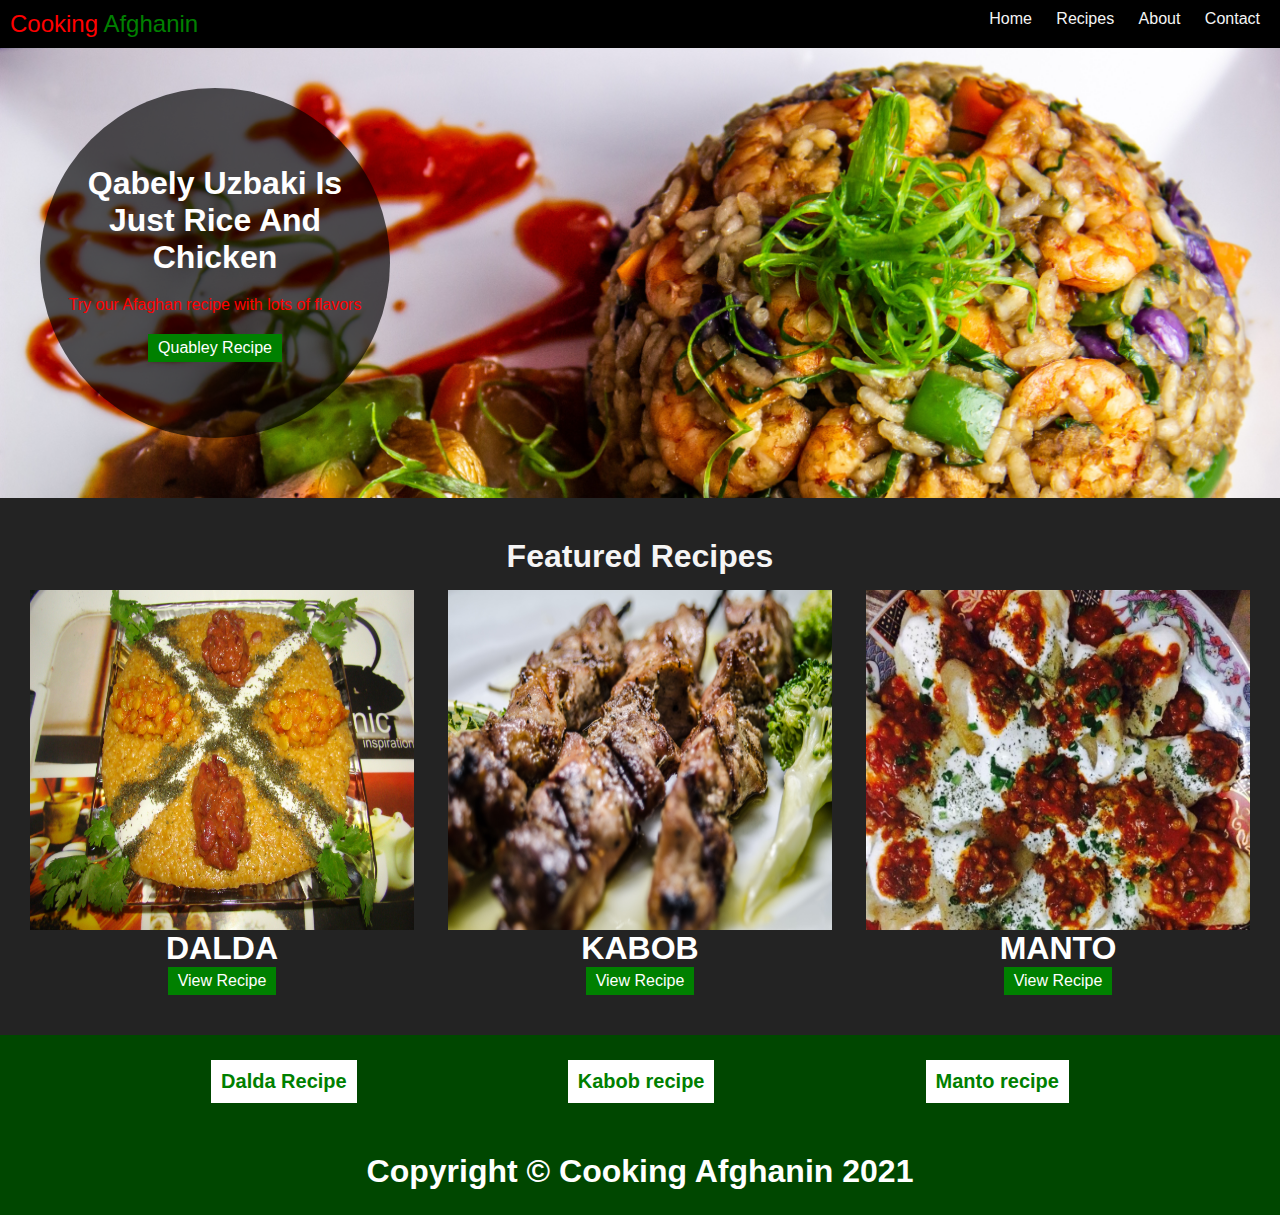
<file: index.html>
<html>
  <head>
    <title>Cooking Afghanin</title>
    <link rel="stylesheet" href="styles.css" />
  </head>
  <body>
    <!-- Navbar section -->
    <div id="navbar">
      <div>
        <span id="brand-red">Cooking </span>
        <span id="brand-green"> Afghanin</span>
      </div>
      <div>
        <a href="index.html" class="link">Home</a>
        <a href="recipes.html" class="link">Recipes</a>
        <a href="about.html" class="link">About</a>
        <a href="contact.html" class="link">Contact</a>
      </div>
    </div>

    <!-- Main area section -->
    <div id="main-recipe">
      <div id="sub-circle">
        <h1>Qabely Uzbaki Is Just Rice And Chicken</h1>
        <p id="main-recipe-content">
          Try our Afaghan recipe with lots of flavors
        </p>
        <a href="recipes/qabely-uzbaki.html" id="recipes-button"
          >Quabley Recipe
        </a>
      </div>
    </div>

    <!-- Recipes section -->
    <div id="recipes">
      <h1 id="featured-recipes">Featured Recipes</h1>
      <div id="recipes-cards">
        <div class="recipe-card">
          <img src="DALDA.jpeg" alt="" />
          <h1 class="white-name">DALDA</h1>
          <a href="recipes/dalda.html" class="btn-recipe">View Recipe</a>
        </div>
        <div class="recipe-card">
          <img src="kabob.jpg" alt="" />
          <h1 class="white-name">KABOB</h1>
          <a href="recipes/kabob.html" class="btn-recipe">View Recipe</a>
        </div>
        <div class="recipe-card">
          <img src="manto.jpg" alt="" />
          <h1 class="white-name">MANTO</h1>
          <a href="recipes/manto.html" class="btn-recipe">View Recipe</a>
        </div>
      </div>
    </div>

    <!-- Footer section -->
    <div id="footer">
      <div id="footer-recipes">
        <a href="recipes/dalda.html" class="footer-btn">Dalda Recipe</a>
        <a href="recipes/kabob.html" class="footer-btn">Kabob recipe</a>
        <a href="recipes/manto.html" class="footer-btn">Manto recipe</a>
      </div>
      <div id="copyright">
        <h1 id="copyright">Copyright &copy; Cooking Afghanin 2021</h1>
      </div>
    </div>
  </body>
</html>
</file>
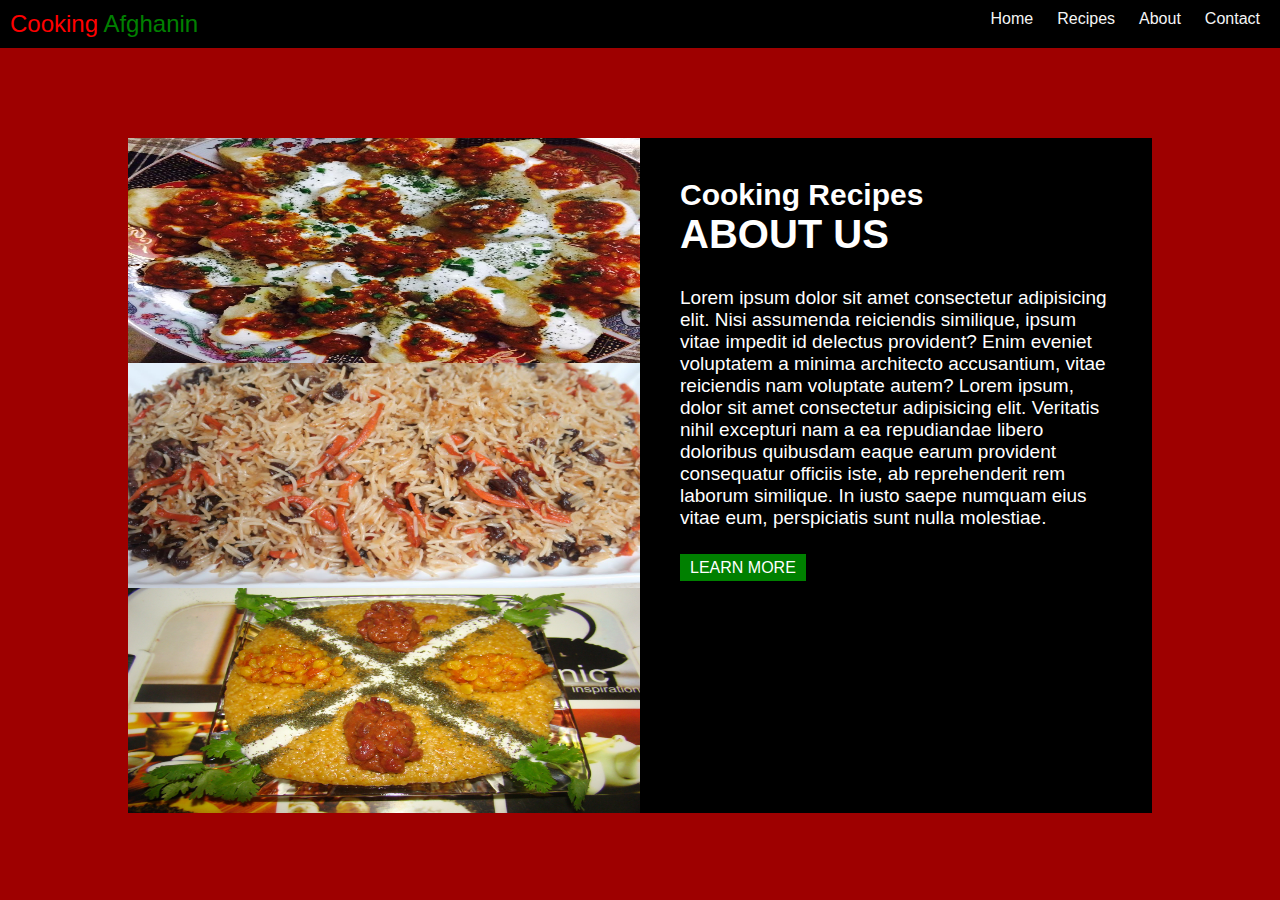
<file: about.html>
<html>
  <head>
    <title>Cooking Afghanin | About</title>
    <link rel="stylesheet" href="about.css" />
  </head>
  <body>
    <div id="navbar">
      <div>
        <span id="brand-red">Cooking </span>
        <span id="brand-green"> Afghanin</span>
      </div>
      <div>
        <a href="index.html" class="link">Home</a>
        <a href="recipes.html" class="link">Recipes</a>
        <a href="about.html" class="link">About</a>
        <a href="contact.html" class="link">Contact</a>
      </div>
    </div>
    <div id="main-area">
      <div id="about-img">
        <img class="image" src="recipes/manto.jpeg" alt="" />
        <img class="image" src="recipes/qabely-uzbaki.jpeg" alt="" />
        <img class="image" src="recipes/dalda.jpeg" alt="" />
      </div>
      <div id="about-content">
        <h3 id="title">Cooking Recipes</h3>
        <h1 id="about-us">ABOUT US</h1>
        <p id="content">
          Lorem ipsum dolor sit amet consectetur adipisicing elit. Nisi
          assumenda reiciendis similique, ipsum vitae impedit id delectus
          provident? Enim eveniet voluptatem a minima architecto accusantium,
          vitae reiciendis nam voluptate autem? Lorem ipsum, dolor sit amet
          consectetur adipisicing elit. Veritatis nihil excepturi nam a ea
          repudiandae libero doloribus quibusdam eaque earum provident
          consequatur officiis iste, ab reprehenderit rem laborum similique. In
          iusto saepe numquam eius vitae eum, perspiciatis sunt nulla molestiae.
        </p>
        <a id="button" href="recipes.html">LEARN MORE</a>
      </div>
    </div>
  </body>
</html>
</file>
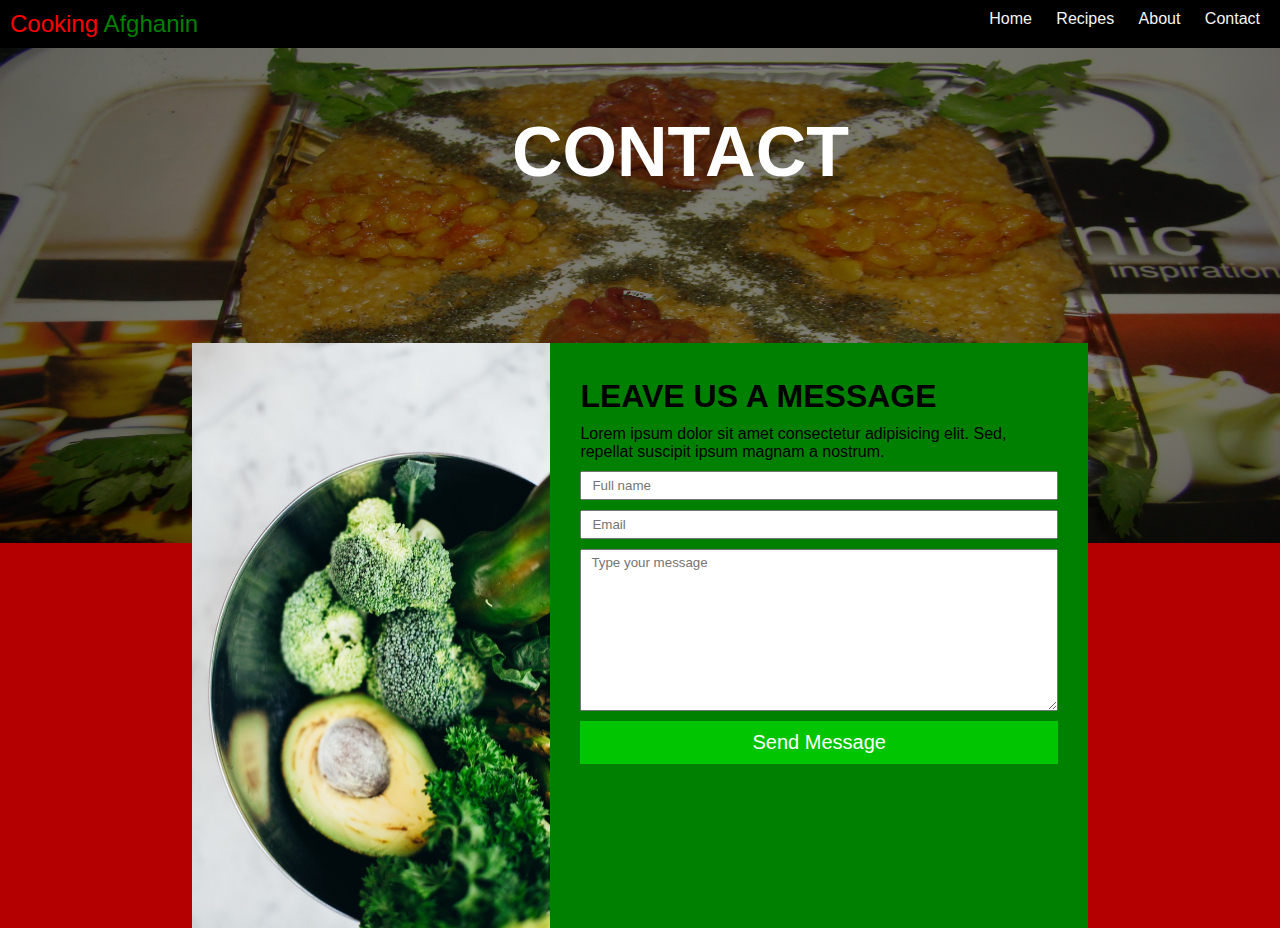
<file: contact.html>
<html>
  <head>
    <title>Cooking Afghanin | Contact</title>
    <link rel="stylesheet" href="contact.css" />
  </head>
  <body>
    <!-- Navbar section -->
    <div id="navbar">
      <div>
        <span id="brand-red">Cooking </span>
        <span id="brand-green"> Afghanin</span>
      </div>
      <div>
        <a href="index.html" class="link">Home</a>
        <a href="recipes.html" class="link">Recipes</a>
        <a href="about.html" class="link">About</a>
        <a href="contact.html" class="link">Contact</a>
      </div>
    </div>

    <div id="contact-img">
      <div class="layer"></div>
      <h1 id="contact-title">CONTACT</h1>
      <img id="contact-image" src="DALDA.jpeg" alt="" />
    </div>
    <div id="contact-content">
      <div id="contact-form">
        <div id="contact-form-image">
          <img src="contact-image.jpg" alt="" />
        </div>
        <div id="contact-form-inputs">
          <h1 class="margin-y">LEAVE US A MESSAGE</h1>
          <p class="margin-y">
            Lorem ipsum dolor sit amet consectetur adipisicing elit. Sed,
            repellat suscipit ipsum magnam a nostrum.
          </p>
          <input class="margin-y" type="text" placeholder="Full name" />
          <input class="margin-y" type="email" placeholder="Email" />
          <textarea
            class="margin-y"
            id=""
            cols="30"
            rows="10"
            placeholder="Type your message"
          ></textarea>
          <a id="send-btn" class="margin-y" href="">Send Message</a>
        </div>
      </div>
    </div>
  </body>
</html>
</file>
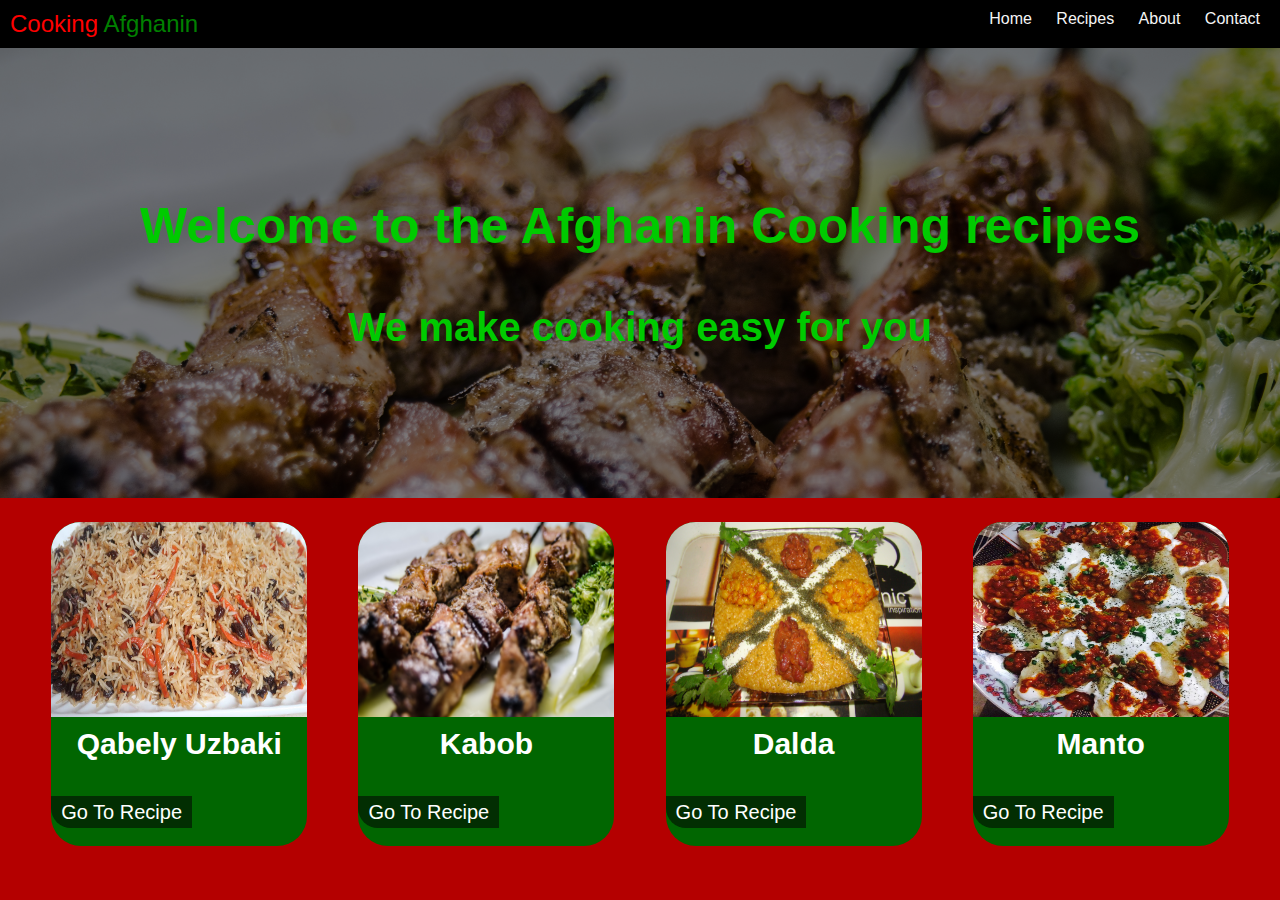
<file: recipes.html>
<html>
  <head>
    <title>Cooking Afghanin | Recipes</title>
    <link rel="stylesheet" href="recipes.css" />
  </head>
  <body>
    <!-- Navbar section -->
    <div id="navbar">
      <div>
        <span id="brand-red">Cooking </span>
        <span id="brand-green"> Afghanin</span>
      </div>
      <div>
        <a href="index.html" class="link">Home</a>
        <a href="recipes.html" class="link">Recipes</a>
        <a href="about.html" class="link">About</a>
        <a href="contact.html" class="link">Contact</a>
      </div>
    </div>

    <!-- Main Area  -->
    <div id="main-recipe-img">
      <div class="layer"></div>
      <h1 id="title">Welcome to the Afghanin Cooking recipes</h1>
      <h2 id="sub-title">We make cooking easy for you</h2>
    </div>
    <div id="recipes-cards">
      <div class="recipe-card">
        <img src="recipes/qabely-uzbaki.jpeg" alt="" />
        <h3 class="recipe-name">Qabely Uzbaki</h3>
        <a class="recipe-btn" href="recipes/qabely-uzbaki.html">Go To Recipe</a>
      </div>
      <div class="recipe-card">
        <img src="recipes/kabob.jpg" alt="" />
        <h3 class="recipe-name">Kabob</h3>
        <a class="recipe-btn" href="recipes/kabob.html">Go To Recipe</a>
      </div>
      <div class="recipe-card">
        <img src="recipes/dalda.jpeg" alt="" />
        <h3 class="recipe-name">Dalda</h3>
        <a class="recipe-btn" href="recipes/dalda.html">Go To Recipe</a>
      </div>
      <div class="recipe-card">
        <img src="recipes/manto.jpeg" alt="" />
        <h3 class="recipe-name">Manto</h3>
        <a class="recipe-btn" 1 href="recipes/manto.html">Go To Recipe</a>
      </div>
    </div>
  </body>
</html>
</file>
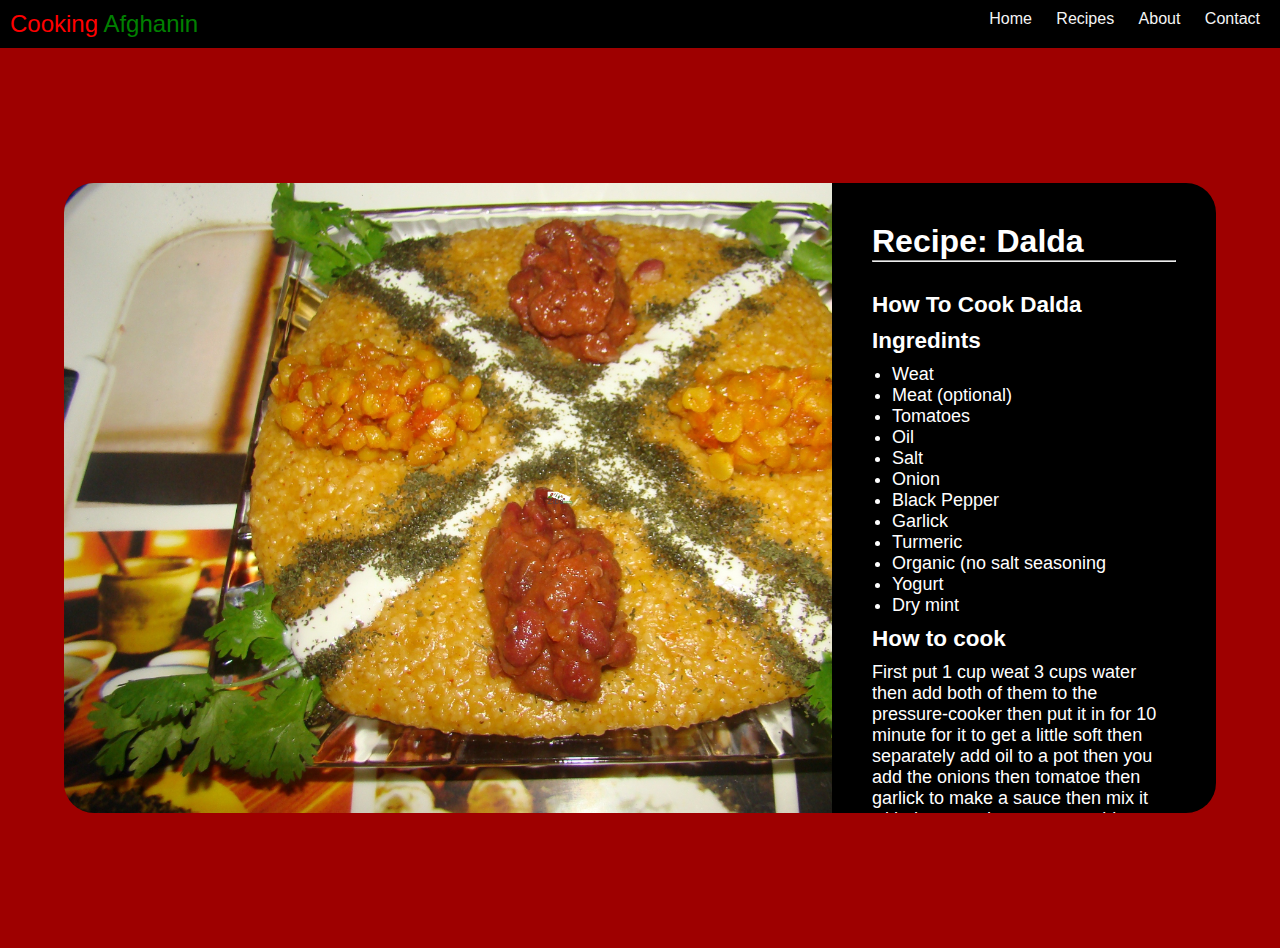
<file: recipes/dalda.html>
<html>
  <head>
    <title>Cooking Afghanin | Recipes</title>
    <link rel="stylesheet" href="dalda.css" />
  </head>
  <body>
    <!-- Navbar section -->
    <div id="navbar">
      <div>
        <span id="brand-red">Cooking </span>
        <span id="brand-green"> Afghanin</span>
      </div>
      <div>
        <a href="../index.html" class="link">Home</a>
        <a href="../recipes.html" class="link">Recipes</a>
        <a href="../about.html" class="link">About</a>
        <a href="../contact.html" class="link">Contact</a>
      </div>
    </div>
    <div id="main-section">
      <div id="recipe-img"></div>
      <div id="recipe-content">
        <h1>Recipe: Dalda</h1>
        <hr />
        <div id="how-to-cook">
          <h2>How To Cook Dalda</h2>

          <h2 id="ingredients">Ingredints</h3>
          <ul id="list">
            <li>Weat</li>
            <li>Meat (optional)</li>
            <li>Tomatoes</li>
            <li>Oil</li>
            <li>Salt</li>
            <li>Onion</li>
            <li>Black Pepper</li>
            <li>Garlick</li>
            <li>Turmeric</li>
            <li>Organic (no salt seasoning</li>
            <li>Yogurt</li>
            <li> Dry mint</li>
          </ul>

          <h2 id="how-recipe">How to cook</h3>
          <p id="how-content">
            First put 1 cup weat 3 cups water then add both of them 
            to the pressure-cooker then put it in for 10 minute for 
            it to get a little soft then separately add oil to a pot 
            then you add the onions then tomatoe then garlick to make 
            a sauce then mix it with the weat then put one table 
            spoon of every seasoning  then mix it then take it out
             to a plate the put yogurt into a cross or different then
              add mint and now put hot oil over it and you are  done
          </p>
        </div>
      </div>
    </div>
  </body>
</html>
</file>
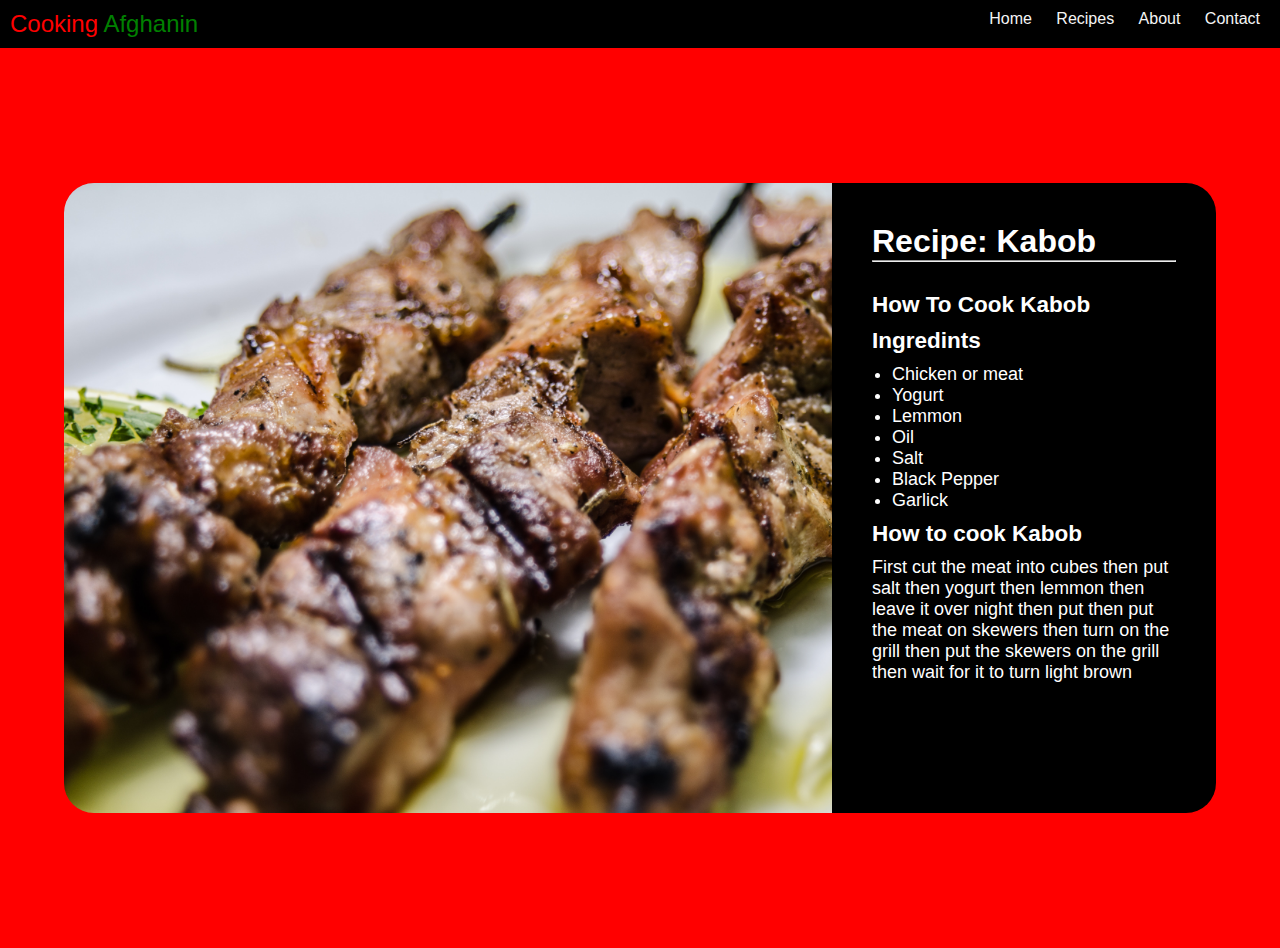
<file: recipes/kabob.html>
<html>
  <head>
    <title>Cooking Afghanin | Recipes</title>
    <link rel="stylesheet" href="kabob.css" />
  </head>
  <body>
    <!-- Navbar section -->
    <div id="navbar">
      <div>
        <span id="brand-red">Cooking </span>
        <span id="brand-green"> Afghanin</span>
      </div>
       <div>
        <a href="../index.html" class="link">Home</a>
        <a href="../recipes.html" class="link">Recipes</a>
        <a href="../about.html" class="link">About</a>
        <a href="../contact.html" class="link">Contact</a>
      </div>
    </div>
    <div id="main-section">
      <div id="recipe-img"></div>
      <div id="recipe-content">
        <h1>Recipe: Kabob</h1>
        <hr />
        <div id="how-to-cook">
          <h2>How To Cook Kabob</h2>

          <h2 id="ingredients">Ingredints</h3>
          <ul id="list">
            <li>Chicken or meat</li>
            <li>Yogurt</li>
            <li>Lemmon</li>
            <li>Oil</li>
            <li>Salt</li>
            <li>Black Pepper</li>
            <li>Garlick</li>
          </ul>

          <h2 id="how-recipe">How to cook Kabob</h3>
          <p id="how-content">
            First cut the meat into cubes then put salt then 
            yogurt then lemmon then leave it over night then 
            put then put the meat on skewers then turn on the 
            grill then put the skewers on the grill then wait
             for it to turn light brown
          </p>
        </div>
      </div>
    </div>
  </body>
</html>
</file>
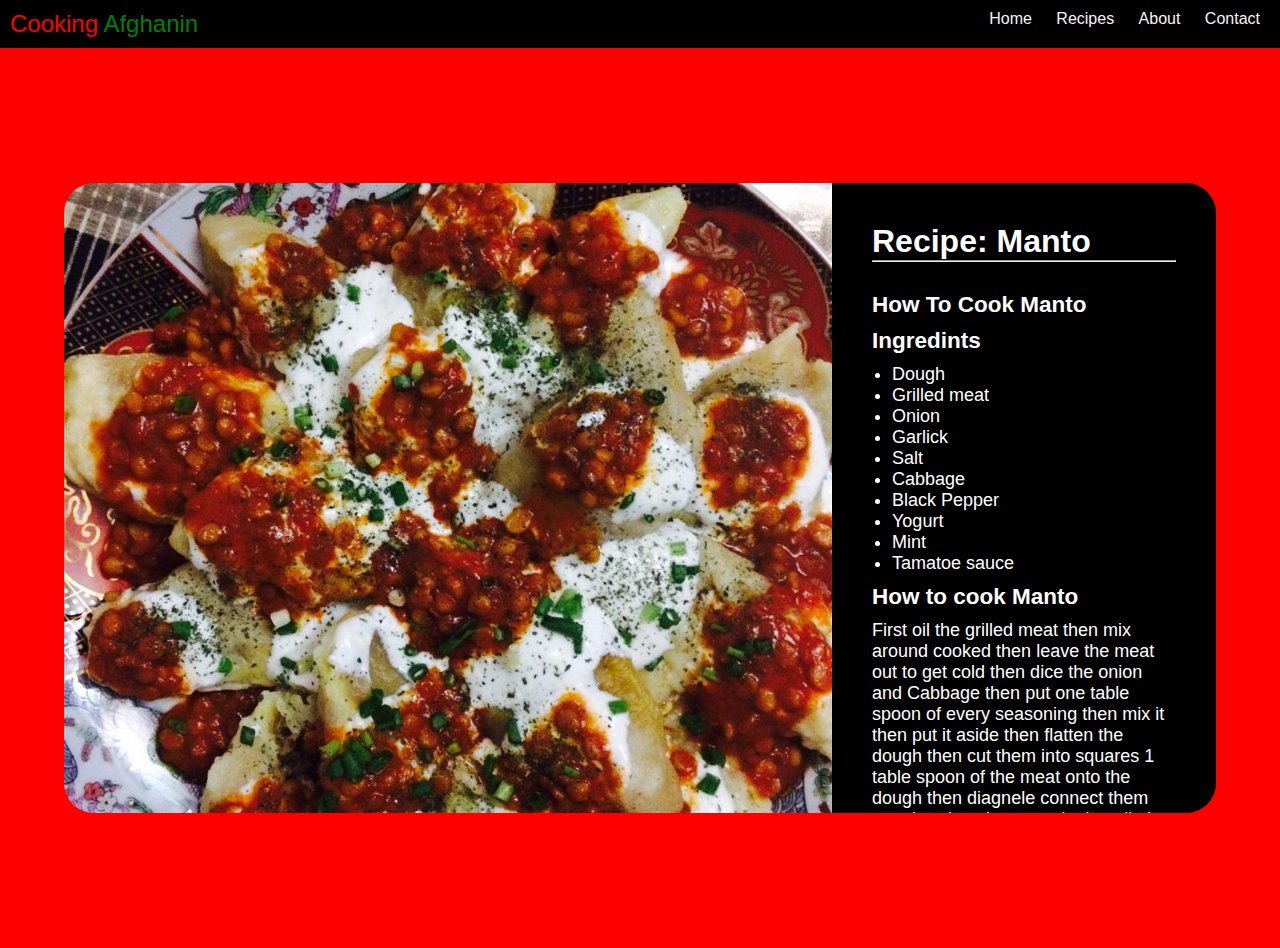
<file: recipes/manto.html>
<html>
  <head>
    <title>Cooking Afghanin | Recipes</title>
    <link rel="stylesheet" href="manto.css" />
  </head>
  <body>
    <!-- Navbar section -->
    <div id="navbar">
      <div>
        <span id="brand-red">Cooking </span>
        <span id="brand-green"> Afghanin</span>
      </div>
     <div>
        <a href="../index.html" class="link">Home</a>
        <a href="../recipes.html" class="link">Recipes</a>
        <a href="../about.html" class="link">About</a>
        <a href="../contact.html" class="link">Contact</a>
      </div>
    </div>
    <div id="main-section">
      <div id="recipe-img"></div>
      <div id="recipe-content">
        <h1>Recipe: Manto</h1>
        <hr />
        <div id="how-to-cook">
          <h2>How To Cook Manto</h2>

          <h2 id="ingredients">Ingredints</h3>
          <ul id="list">
            <li>Dough</li>
            <li>Grilled meat</li>
            <li>Onion</li>
            <li>Garlick</li>
            <li>Salt</li>
            <li>Cabbage</li>
            <li>Black Pepper</li>
            <li>Yogurt</li>
            <li>Mint</li>
            <li>Tamatoe sauce</li>
          </ul>

          <h2 id="how-recipe">How to cook Manto</h3>
          <p id="how-content">
           First oil the grilled meat then mix around cooked then leave the meat out to get cold then dice the onion and Cabbage then put one table spoon of every seasoning then mix it then put it aside then flatten the dough then cut them into squares 1 table spoon of the meat onto the dough then diagnele connect them together the when you do that clip it with your fingers then put them all in a steamer
          </p>
        </div>
      </div>
    </div>
  </body>
</html>
</file>
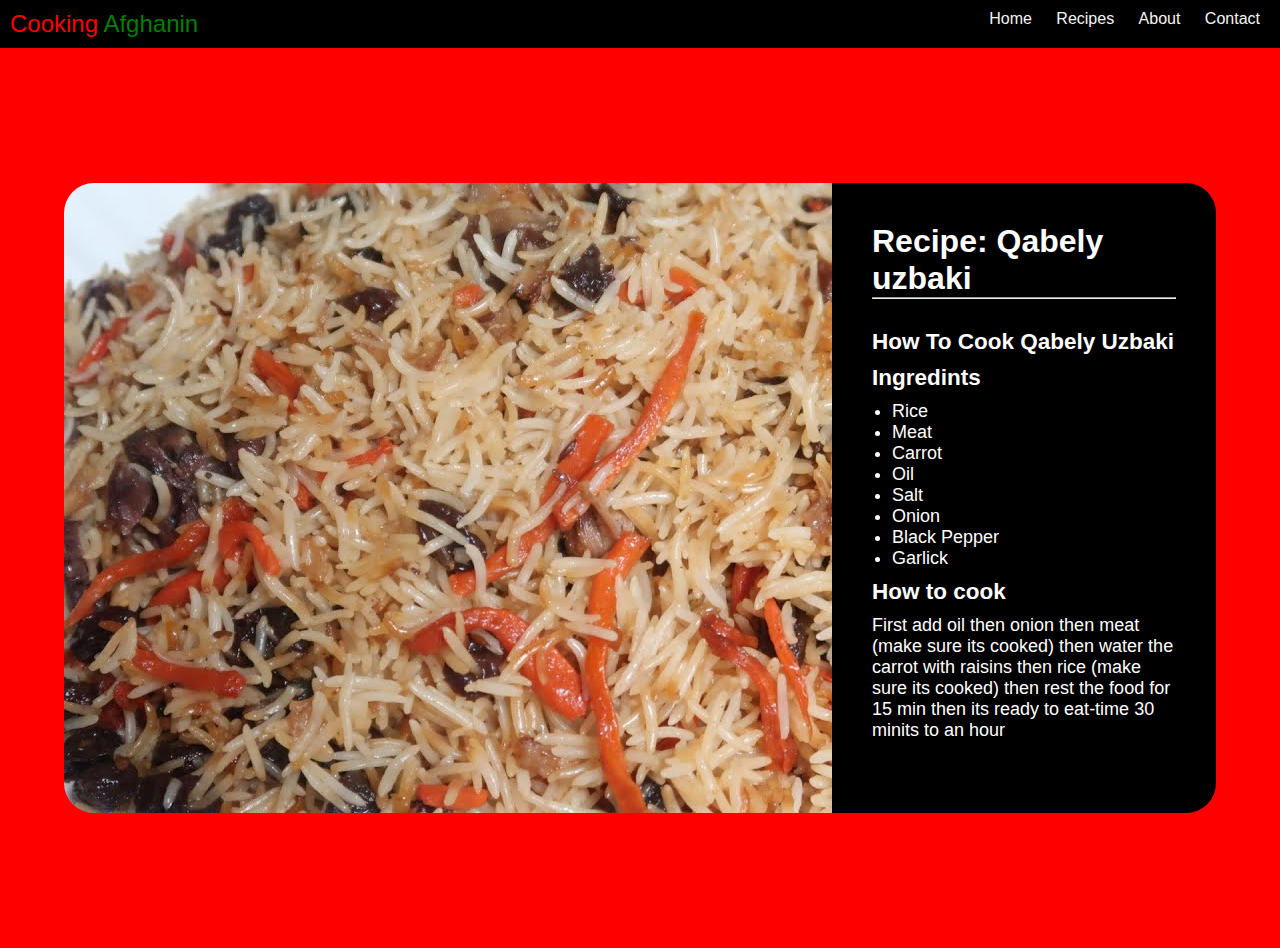
<file: recipes/qabely-uzbaki.html>
<html>
  <head>
    <title>Cooking Afghanin | Recipes</title>
    <link rel="stylesheet" href="qabely-uzbaki.css" />
  </head>
  <body>
    <!-- Navbar section -->
    <div id="navbar">
      <div>
        <span id="brand-red">Cooking </span>
        <span id="brand-green"> Afghanin</span>
      </div>
  <div>
        <a href="../index.html" class="link">Home</a>
        <a href="../recipes.html" class="link">Recipes</a>
        <a href="../about.html" class="link">About</a>
        <a href="../contact.html" class="link">Contact</a>
      </div>
    </div>
    <div id="main-section">
      <div id="recipe-img"></div>
      <div id="recipe-content">
        <h1>Recipe: Qabely uzbaki</h1>
        <hr />
        <div id="how-to-cook">
          <h2>How To Cook Qabely Uzbaki</h2>

          <h2 id="ingredients">Ingredints</h3>
          <ul id="list">
            <li>Rice</li>
            <li>Meat</li>
            <li>Carrot</li>
            <li>Oil</li>
            <li>Salt</li>
            <li>Onion</li>
            <li>Black Pepper</li>
            <li>Garlick</li>
          </ul>

          <h2 id="how-recipe">How to cook</h3>
          <p id="how-content">
            First add oil then onion then meat (make sure its cooked) then water
            the carrot with raisins then rice (make sure its cooked) then rest
            the food for 15 min then its ready to eat-time 30 minits to an hour
          </p>
        </div>
      </div>
    </div>
  </body>
</html>
</file>
<file: styles.css>
* {
  margin: 0;
  padding: 0;
  box-sizing: border-box;
  font-family: Impact, Haettenschweiler, "Arial Narrow Bold", sans-serif;
}

#navbar {
  display: flex;
  justify-content: space-between;
  background-color: black;
  padding: 10px;
}

#brand-red {
  color: red;
  font-size: 24px;
}

#brand-green {
  color: green;
  font-size: 24px;
}

.link {
  text-decoration: none;
  color: whitesmoke;
  font-family: Verdana, Geneva, Tahoma, sans-serif;
  margin: 0 10;
}

#main-recipe {
  width: 100vw;
  height: 50vh;
  background-image: url("main-recipe.jpg");
  background-size: cover;
  padding: 40px;
}

#sub-circle {
  background-color: rgba(0, 0, 0, 0.65);
  width: 350px;
  height: 350px;
  border-radius: 50%;
  padding: 20px;
  display: flex;
  flex-direction: column;
  justify-content: center;
  align-items: center;
  color: white;
  text-align: center;
}

#main-recipe-content {
  color: red;
  margin: 20px 0;
}

#recipes-button {
  text-decoration: none;
  color: white;
  background-color: green;
  padding: 5px 10px;
}

#recipes-button:hover {
  color: green;
  background-color: white;
  transform: scale(1.1);
}

#recipes {
  background-color: rgba(0, 0, 0, 0.863);
  padding: 40px 30px;
}
#featured-recipes {
  text-align: center;
  color: whitesmoke;
  margin-bottom: 15px;
}
#recipes-cards {
  display: flex;
  justify-content: space-between;
}

.recipe-card {
  display: flex;
  flex-direction: column;
  width: 30vw;
  height: 45vh;
  background-size: 30px;
  align-items: center;
}

.recipe-card:hover {
  transform: scale(1.1);
}

img {
  width: 100%;
  height: 90%;
}

.btn-recipe {
  text-decoration: none;
  color: white;
  background-color: green;
  padding: 5px 10px;
  width: fit-content;
}

.btn-recipe:hover {
  transform: scale(1.2);
}

#footer {
  width: 100vw;
  height: 20vh;
  background-color: rgb(0, 71, 0);
  display: flex;
  flex-direction: column;
  justify-content: space-around;
}

#copyright {
  color: white;
  text-align: center;
}

#footer-recipes {
  display: flex;
  justify-content: space-evenly;
  /* border: 2px solid white; */
}

.footer-btn {
  text-decoration: none;
  color: green;
  background-color: white;
  padding: 10px;
  font-size: 20px;
  font-weight: 700;
}

.footer-btn:hover {
  color: white;
  background-color: green;
  transform: scale(1.1);
}
.white-name {
  color: white;
}
</file>
<file: about.css>
* {
  margin: 0;
  padding: 0;
  box-sizing: border-box;
}

#navbar {
  display: flex;
  justify-content: space-between;
  background-color: black;
  padding: 10px;
}

#brand-red {
  color: red;
  font-size: 24px;
  font-family: Impact, Haettenschweiler, "Arial Narrow Bold", sans-serif;
}

#brand-green {
  color: green;
  font-size: 24px;
  font-family: Impact, Haettenschweiler, "Arial Narrow Bold", sans-serif;
}

.link {
  text-decoration: none;
  color: whitesmoke;
  font-family: Verdana, Geneva, Tahoma, sans-serif;
  margin: 0 10;
}
body {
  background-color: rgb(158, 0, 0);
}
#main-area {
  width: 80vw;
  height: 75vh;
  /* border: 2px dotted black; */
  display: flex;
  margin: auto;
  margin-top: 10vh;
}

#about-img {
  width: 40vw;
  height: 75vh;
  /* border: 2px dotted green; */
}

#about-content {
  width: 40vw;
  height: 75vh;
  /* border: 2px dotted red; */
  background-color: black;
  color: white;
  padding: 40px;
  overflow: scroll;
  font-family: Verdana, Geneva, Tahoma, sans-serif;
}

.image {
  width: 100%;
  height: 33.33%;
}

#content {
  margin: 30px 0;
  font-size: 19px;
}

#about-us {
  font-size: 40px;
}

#title {
  font-size: 30px;
}

#button {
  text-decoration: none;
  color: white;
  background-color: green;
  padding: 5px 10px;
  width: fit-content;
}
</file>
<file: contact.css>
* {
  margin: 0;
  padding: 0;
  box-sizing: border-box;
  font-family: Verdana, Geneva, Tahoma, sans-serif;
}

body {
  background-color: rgb(180, 0, 0);
}

#navbar {
  display: flex;
  justify-content: space-between;
  background-color: black;
  padding: 10px;
}

#brand-red {
  color: red;
  font-size: 24px;
  font-family: Impact, Haettenschweiler, "Arial Narrow Bold", sans-serif;
}

#brand-green {
  color: green;
  font-size: 24px;
  font-family: Impact, Haettenschweiler, "Arial Narrow Bold", sans-serif;
}

.link {
  text-decoration: none;
  color: whitesmoke;
  font-family: Verdana, Geneva, Tahoma, sans-serif;
  margin: 0 10;
}

#contact-img {
  width: 100vw;
  height: 55vh;
}

.layer {
  width: 100%;
  height: 55%;
  position: absolute;
  background-color: rgb(0, 0, 0);
  opacity: 0.5;
  z-index: 0;
}

#contact-title {
  font-size: 70px;
  color: white;
  position: absolute;
  margin-left: 40%;
  margin-top: 5%;
}

#contact-image {
  width: 100%;
  height: 100%;
}

#contact-content {
  width: 70vw;
  height: 65vh;
  /* border: 5px dotted green; */
  margin: auto;
  margin-top: -200px;
  z-index: 2;
}

#contact-form {
  display: flex;
  width: 100%;
  height: 100%;

  /* border: 5px solid yellow; */
}

#contact-form-image {
  /* border: 5px solid black; */
  z-index: 1;

  width: 40%;
  height: 100%;
}

#contact-form-inputs {
  z-index: 1;

  display: flex;
  flex-direction: column;
  padding: 30px;
  /* border: 5px solid blue; */
  background-color: green;
  width: 60%;
  height: 100%;
}

.margin-y {
  margin: 5px 0;
}
input,
textarea {
  padding: 5px 10px;
}

#send-btn {
  background-color: rgb(0, 197, 0);
  text-decoration: none;
  color: white;
  text-align: center;
  padding: 10px 15px;
  font-size: 20px;
}

img {
  width: 100%;
  height: 100%;
}
</file>
<file: recipes.css>
* {
  margin: 0;
  padding: 0;
  box-sizing: border-box;
  font-family: Haettenschweiler, "Arial Narrow Bold", sans-serif;
}

body {
  background-color: rgb(180, 0, 0);
}

#navbar {
  display: flex;
  justify-content: space-between;
  background-color: black;
  padding: 10px;
}

#brand-red {
  color: red;
  font-size: 24px;
  font-family: Impact, Haettenschweiler, "Arial Narrow Bold", sans-serif;
}

#brand-green {
  color: green;
  font-size: 24px;
  font-family: Impact, Haettenschweiler, "Arial Narrow Bold", sans-serif;
}

.link {
  text-decoration: none;
  color: whitesmoke;
  font-family: Verdana, Geneva, Tahoma, sans-serif;
  margin: 0 10;
}

#main-recipe-img {
  display: flex;
  flex-direction: column;
  width: 100vw;
  height: 50vh;
  background-image: url("kabob.jpg");
  background-size: cover;
  margin: auto;
  justify-content: center;
  align-items: center;
}
.layer {
  width: 100%;
  height: 50%;
  position: absolute;
  background-color: rgb(0, 0, 0);
  opacity: 0.5;
  z-index: 0;
}

#title {
  font-size: 50px;
  color: rgb(0, 202, 0);
  margin-bottom: 50px;
  z-index: 1;
}

#sub-title {
  font-size: 40px;
  color: rgb(0, 202, 0);

  z-index: 1;
}

#recipes-cards {
  display: flex;
  width: 100vw;
  height: 40vh;
  justify-content: center;
  align-items: center;
}

.recipe-card {
  width: 20%;
  height: 90%;
  background-color: rgb(1, 102, 1);
  margin: 2%;
  margin-top: 3%;
  border-radius: 30px;
}

img {
  width: 100%;
  height: 60%;
  border-top-right-radius: 30px;
  border-top-left-radius: 30px;
}

.recipe-btn {
  color: white;
  text-decoration: none;
  background-color: rgb(2, 46, 2);
  padding: 5px 10px;
  font-size: 20px;
  border-bottom-left-radius: 20px;
}

.recipe-name {
  margin-bottom: 40px;
  color: white;
  text-align: center;
  margin-top: 10px;
  font-size: 30px;
}

#contact-img {
  width: 100vw;
  height: 20vh;
}

#contact-image {
  width: 100%;
  height: 100%;
}
</file>
<file: recipes/dalda.css>
* {
  margin: 0;
  padding: 0;
  box-sizing: border-box;
  font-family: Haettenschweiler, "Arial Narrow Bold", sans-serif;
}

#navbar {
  display: flex;
  justify-content: space-between;
  background-color: black;
  padding: 10px;
}

#brand-red {
  color: red;
  font-size: 24px;
  font-family: Impact, Haettenschweiler, "Arial Narrow Bold", sans-serif;
}

#brand-green {
  color: green;
  font-size: 24px;
  font-family: Impact, Haettenschweiler, "Arial Narrow Bold", sans-serif;
}

.link {
  text-decoration: none;
  color: whitesmoke;
  font-family: Verdana, Geneva, Tahoma, sans-serif;
  margin: 0 10;
}

#main-section {
  display: flex;
  justify-content: center;
  align-items: center;
  width: 100vw;
  height: 100vh;
  background-color: rgb(158, 0, 0);
}

#recipe-img {
  width: 60vw;
  height: 70vh;
  background-image: url("dalda.jpeg");
  background-size: cover;
  border-top-left-radius: 30px;
  border-bottom-left-radius: 30px;
}

#recipe-content {
  width: 30vw;
  height: 70vh;
  background-color: rgb(0, 0, 0);
  color: white;
  padding: 40px;
  border-top-right-radius: 30px;
  border-bottom-right-radius: 30px;
  overflow: scroll;
}

#how-to-cook {
  padding-top: 30px;
  font-size: 15px;
}
#list {
  margin-left: 20px;
}

#ingredients {
  margin: 10px 0px;
}

li {
  font-size: 18px;
}
#how-recipe {
  margin: 10px 0px;
}

#how-content {
  font-size: 18px;
}
</file>
<file: recipes/kabob.css>
* {
  margin: 0;
  padding: 0;
  box-sizing: border-box;
  font-family: Haettenschweiler, "Arial Narrow Bold", sans-serif;
}

#navbar {
  display: flex;
  justify-content: space-between;
  background-color: black;
  padding: 10px;
}

#brand-red {
  color: red;
  font-size: 24px;
  font-family: Impact, Haettenschweiler, "Arial Narrow Bold", sans-serif;
}

#brand-green {
  color: green;
  font-size: 24px;
  font-family: Impact, Haettenschweiler, "Arial Narrow Bold", sans-serif;
}

.link {
  text-decoration: none;
  color: whitesmoke;
  font-family: Verdana, Geneva, Tahoma, sans-serif;
  margin: 0 10;
}

#main-section {
  display: flex;
  justify-content: center;
  align-items: center;
  width: 100vw;
  height: 100vh;
  background-color: red;
}

#recipe-img {
  width: 60vw;
  height: 70vh;
  background-image: url("kabob.jpg");
  border-top-left-radius: 30px;
  border-bottom-left-radius: 30px;
  background-size: cover;
}

#recipe-content {
  width: 30vw;
  height: 70vh;
  background-color: rgb(0, 0, 0);
  color: white;
  padding: 40px;
  border-top-right-radius: 30px;
  border-bottom-right-radius: 30px;
}

#how-to-cook {
  padding-top: 30px;
  font-size: 15px;
  overflow: scroll;
}
#list {
  margin-left: 20px;
}

#ingredients {
  margin: 10px 0px;
}

li {
  font-size: 18px;
}
#how-recipe {
  margin: 10px 0px;
}

#how-content {
  font-size: 18px;
}
</file>
<file: recipes/manto.css>
* {
  margin: 0;
  padding: 0;
  box-sizing: border-box;
  font-family: Haettenschweiler, "Arial Narrow Bold", sans-serif;
}

#navbar {
  display: flex;
  justify-content: space-between;
  background-color: black;
  padding: 10px;
}

#brand-red {
  color: red;
  font-size: 24px;
  font-family: Impact, Haettenschweiler, "Arial Narrow Bold", sans-serif;
}

#brand-green {
  color: green;
  font-size: 24px;
  font-family: Impact, Haettenschweiler, "Arial Narrow Bold", sans-serif;
}

.link {
  text-decoration: none;
  color: whitesmoke;
  font-family: Verdana, Geneva, Tahoma, sans-serif;
  margin: 0 10;
}

#main-section {
  display: flex;
  justify-content: center;
  align-items: center;
  width: 100vw;
  height: 100vh;
  background-color: red;
}

#recipe-img {
  width: 60vw;
  height: 70vh;
  background-image: url("manto.jpeg");
  border-top-left-radius: 30px;
  border-bottom-left-radius: 30px;
  background-size: cover;
}

#recipe-content {
  width: 30vw;
  height: 70vh;
  background-color: rgb(0, 0, 0);
  color: white;
  padding: 40px;
  border-top-right-radius: 30px;
  border-bottom-right-radius: 30px;
  overflow: scroll;
}

#how-to-cook {
  padding-top: 30px;
  font-size: 15px;
}
#list {
  margin-left: 20px;
}

#ingredients {
  margin: 10px 0px;
}

li {
  font-size: 18px;
}
#how-recipe {
  margin: 10px 0px;
}

#how-content {
  font-size: 18px;
}
</file>
<file: recipes/qabely-uzbaki.css>
* {
  margin: 0;
  padding: 0;
  box-sizing: border-box;
  font-family: Haettenschweiler, "Arial Narrow Bold", sans-serif;
}

#navbar {
  display: flex;
  justify-content: space-between;
  background-color: black;
  padding: 10px;
}

#brand-red {
  color: red;
  font-size: 24px;
  font-family: Impact, Haettenschweiler, "Arial Narrow Bold", sans-serif;
}

#brand-green {
  color: green;
  font-size: 24px;
  font-family: Impact, Haettenschweiler, "Arial Narrow Bold", sans-serif;
}

.link {
  text-decoration: none;
  color: whitesmoke;
  font-family: Verdana, Geneva, Tahoma, sans-serif;
  margin: 0 10;
}

#main-section {
  display: flex;
  justify-content: center;
  align-items: center;
  width: 100vw;
  height: 100vh;
  background-color: red;
}

#recipe-img {
  width: 60vw;
  height: 70vh;
  background-image: url("qabely-uzbaki.jpeg");
  border-top-left-radius: 30px;
  border-bottom-left-radius: 30px;
}

#recipe-content {
  width: 30vw;
  height: 70vh;
  background-color: rgb(0, 0, 0);
  color: white;
  padding: 40px;
  border-top-right-radius: 30px;
  border-bottom-right-radius: 30px;
  overflow: scroll;
}

#how-to-cook {
  padding-top: 30px;
  font-size: 15px;
}
#list {
  margin-left: 20px;
}

#ingredients {
  margin: 10px 0px;
}

li {
  font-size: 18px;
}
#how-recipe {
  margin: 10px 0px;
}

#how-content {
  font-size: 18px;
}
</file>
